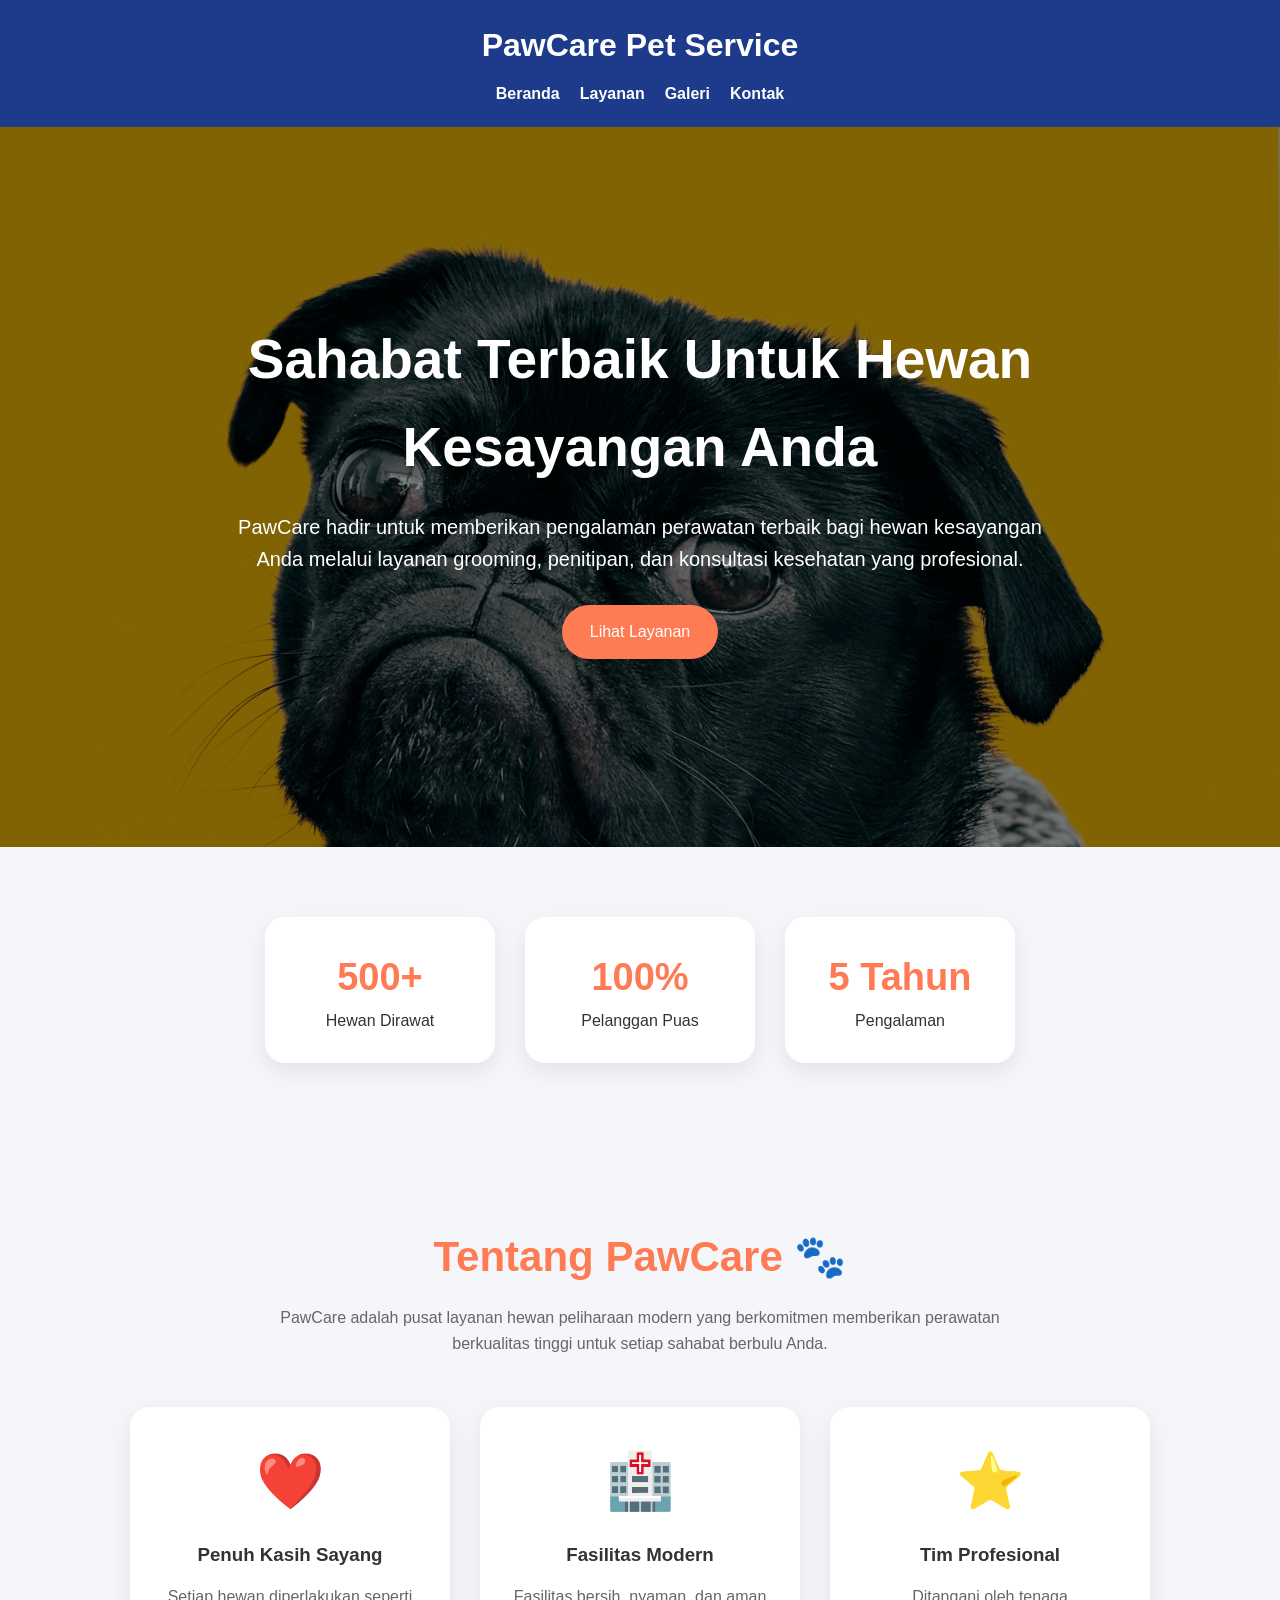
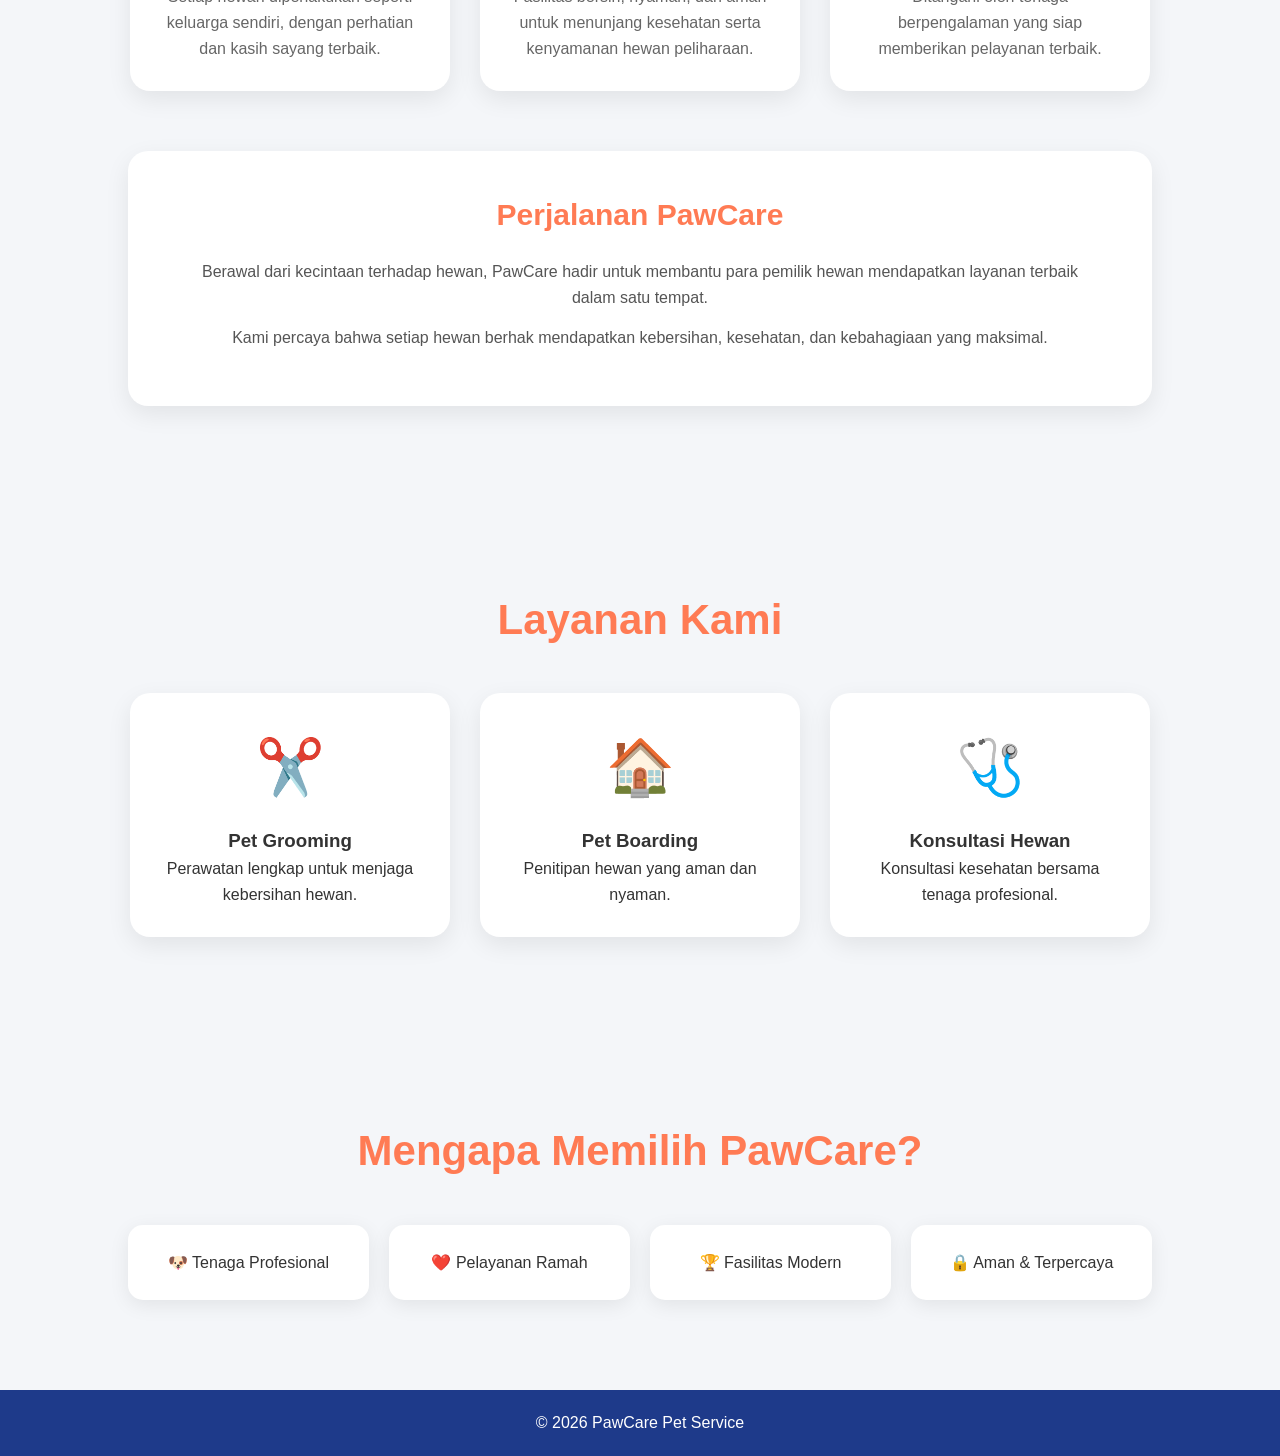
<file: index.html>
<!DOCTYPE html>
<html lang="id">
<head>
    <meta charset="UTF-8">
    <meta name="viewport" content="width=device-width, initial-scale=1.0">
    <title>PawCare Pet Service</title>
    <link rel="stylesheet" href="style.css">
</head>
<body>

<header>
    <h1>PawCare Pet Service</h1>

    <nav>
        <a href="index.html">Beranda</a>
        <a href="layanan.html">Layanan</a>
        <a href="galeri.html">Galeri</a>
        <a href="kontak.html">Kontak</a>
    </nav>
</header>

<section class="hero">

    <div class="hero-content">

        <h2>Sahabat Terbaik Untuk Hewan Kesayangan Anda</h2>

        <p>
            PawCare hadir untuk memberikan pengalaman perawatan terbaik
            bagi hewan kesayangan Anda melalui layanan grooming,
            penitipan, dan konsultasi kesehatan yang profesional.
        </p>

        <a href="layanan.html" class="btn">
            Lihat Layanan
        </a>

    </div>

</section>

<section class="stats">

    <div class="stat-box">
        <h3>500+</h3>
        <p>Hewan Dirawat</p>
    </div>

    <div class="stat-box">
        <h3>100%</h3>
        <p>Pelanggan Puas</p>
    </div>

    <div class="stat-box">
        <h3>5 Tahun</h3>
        <p>Pengalaman</p>
    </div>

</section>

<section class="about">

    <div class="about-title">
        <h2>Tentang PawCare 🐾</h2>

        <p>
            PawCare adalah pusat layanan hewan peliharaan modern yang
            berkomitmen memberikan perawatan berkualitas tinggi untuk
            setiap sahabat berbulu Anda.
        </p>
    </div>

    <div class="about-container">

        <div class="about-card">
            <div class="about-icon">❤️</div>
            <h3>Penuh Kasih Sayang</h3>
            <p>
                Setiap hewan diperlakukan seperti keluarga sendiri,
                dengan perhatian dan kasih sayang terbaik.
            </p>
        </div>

        <div class="about-card">
            <div class="about-icon">🏥</div>
            <h3>Fasilitas Modern</h3>
            <p>
                Fasilitas bersih, nyaman, dan aman untuk menunjang
                kesehatan serta kenyamanan hewan peliharaan.
            </p>
        </div>

        <div class="about-card">
            <div class="about-icon">⭐</div>
            <h3>Tim Profesional</h3>
            <p>
                Ditangani oleh tenaga berpengalaman yang siap
                memberikan pelayanan terbaik.
            </p>
        </div>

    </div>

    <div class="about-story">

        <h3>Perjalanan PawCare</h3>

        <p>
            Berawal dari kecintaan terhadap hewan, PawCare hadir
            untuk membantu para pemilik hewan mendapatkan layanan
            terbaik dalam satu tempat.
        </p>

        <p>
            Kami percaya bahwa setiap hewan berhak mendapatkan
            kebersihan, kesehatan, dan kebahagiaan yang maksimal.
        </p>

    </div>

</section>

<section class="services">

    <h2>Layanan Kami</h2>

    <div class="service-container">

        <div class="service-card">
            <div class="icon">✂️</div>
            <h3>Pet Grooming</h3>
            <p>Perawatan lengkap untuk menjaga kebersihan hewan.</p>
        </div>

        <div class="service-card">
            <div class="icon">🏠</div>
            <h3>Pet Boarding</h3>
            <p>Penitipan hewan yang aman dan nyaman.</p>
        </div>

        <div class="service-card">
            <div class="icon">🩺</div>
            <h3>Konsultasi Hewan</h3>
            <p>Konsultasi kesehatan bersama tenaga profesional.</p>
        </div>

    </div>

</section>

<section class="why-us">

    <h2>Mengapa Memilih PawCare?</h2>

    <div class="features">

        <div class="feature">🐶 Tenaga Profesional</div>
        <div class="feature">❤️ Pelayanan Ramah</div>
        <div class="feature">🏆 Fasilitas Modern</div>
        <div class="feature">🔒 Aman & Terpercaya</div>

    </div>

</section>

<footer>
    <p>© 2026 PawCare Pet Service</p>
</footer>

</body>
</html>
</file>
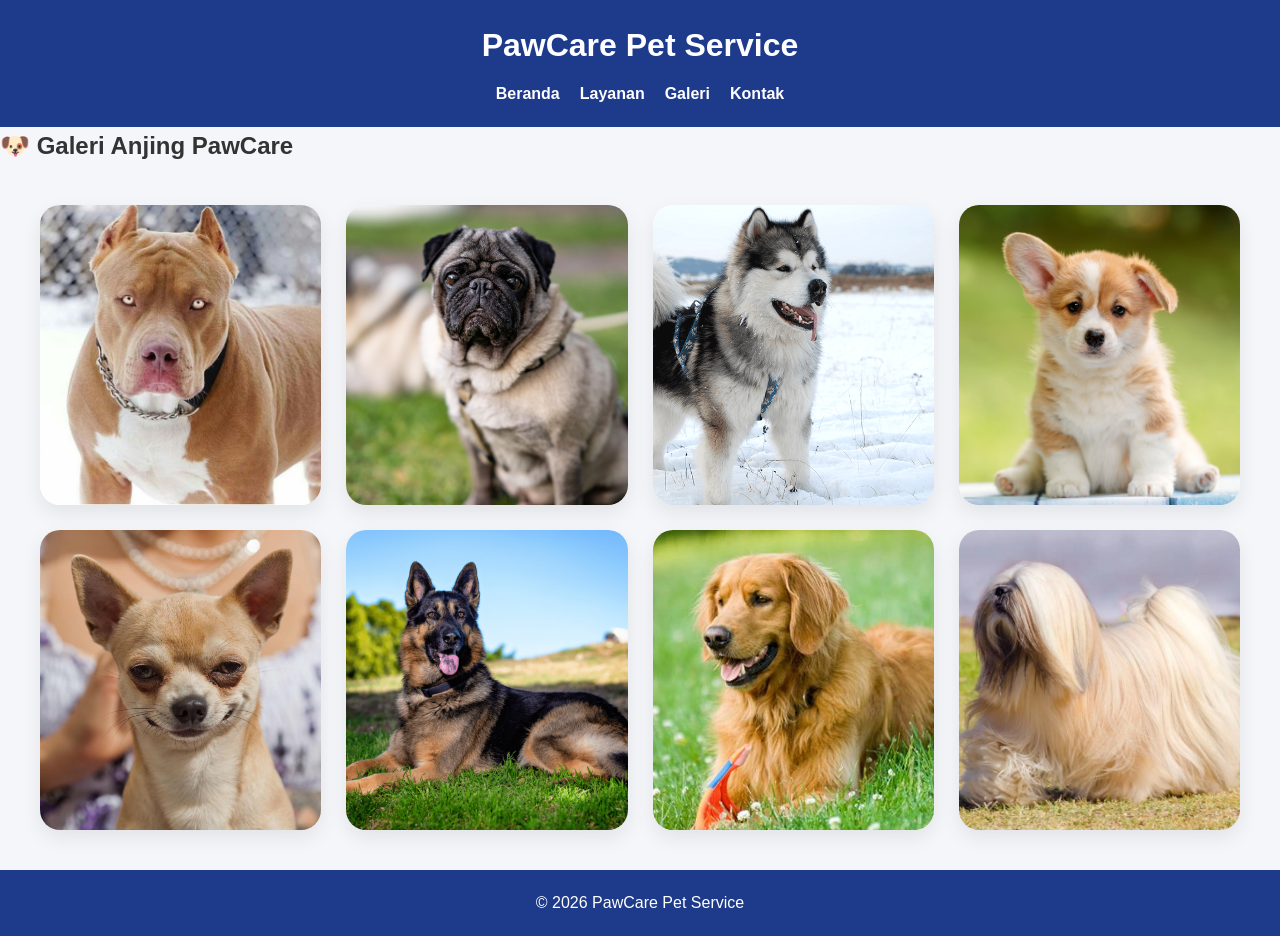
<file: anjing.html>
<!DOCTYPE html>
<html lang="id">
<head>
    <meta charset="UTF-8">
    <meta name="viewport" content="width=device-width, initial-scale=1.0">
    <title>Galeri Anjing - PawCare</title>
    <link rel="stylesheet" href="style.css">
</head>
<body>

<header>
    <h1>PawCare Pet Service</h1>

    <nav>
        <a href="index.html">Beranda</a>
        <a href="layanan.html">Layanan</a>
        <a href="galeri.html">Galeri</a>
        <a href="kontak.html">Kontak</a>
    </nav>
</header>

<section class="gallery-header">

    <h2>🐶 Galeri Anjing PawCare</h2>

    

</section>

<section class="gallery-section">

    <div class="pinterest-grid">

        <div class="gallery-card">
            <img src="img/anjing/1.jpg" alt="Anjing 1">
        </div>

        <div class="gallery-card">
            <img src="img/anjing/2.jpg" alt="Anjing 2">
        </div>

        <div class="gallery-card">
            <img src="img/anjing/3.webp" alt="Anjing 3">
        </div>

        <div class="gallery-card">
            <img src="img/anjing/4.jpg" alt="Anjing 4">
        </div>

        <div class="gallery-card">
            <img src="img/anjing/5.jpg" alt="Anjing 5">
        </div>

        <div class="gallery-card">
            <img src="img/anjing/6.png" alt="Anjing 6">
        </div>

        <div class="gallery-card">
            <img src="img/anjing/7.jpg" alt="Anjing 7">
        </div>

        <div class="gallery-card">
            <img src="img/anjing/8.png" alt="Anjing 8">
        </div>

    </div>

</section>

<footer>
    <p>© 2026 PawCare Pet Service</p>
</footer>

</body>
</html>
</file>
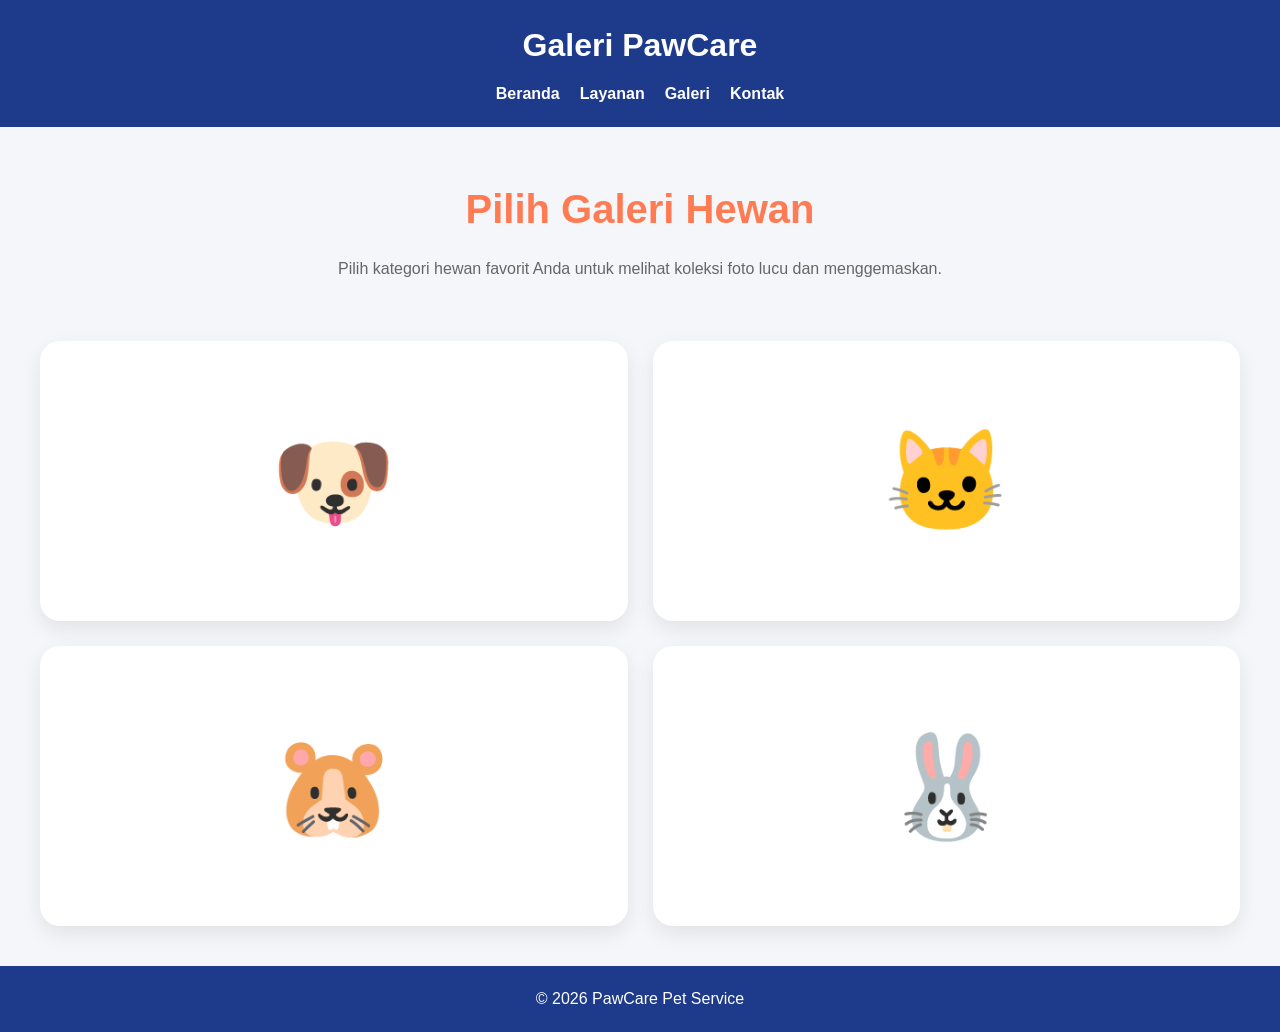
<file: galeri.html>
<!DOCTYPE html>
<html lang="id">
<head>
    <meta charset="UTF-8">
    <meta name="viewport" content="width=device-width, initial-scale=1.0">
    <title>Galeri PawCare</title>
    <link rel="stylesheet" href="style.css">
</head>
<body>

<header>
    <h1>Galeri PawCare</h1>

    <nav>
        <a href="index.html">Beranda</a>
        <a href="layanan.html">Layanan</a>
        <a href="galeri.html">Galeri</a>
        <a href="kontak.html">Kontak</a>
    </nav>
</header>

<section class="gallery-menu">

    <h2>Pilih Galeri Hewan</h2>

    <p>
        Pilih kategori hewan favorit Anda untuk melihat
        koleksi foto lucu dan menggemaskan.
    </p>

</section>

<div class="gallery">

    <div class="box">
        <a href="anjing.html">🐶</a>
    </div>

    <div class="box">
        <a href="kucing.html">🐱</a>
    </div>

    <div class="box">
        <a href="hamster.html">🐹</a>
    </div>

    <div class="box">
        <a href="kelinci.html">🐰</a>
    </div>

</div>

<footer>
    <p>© 2026 PawCare Pet Service</p>
</footer>

</body>
</html>
</file>
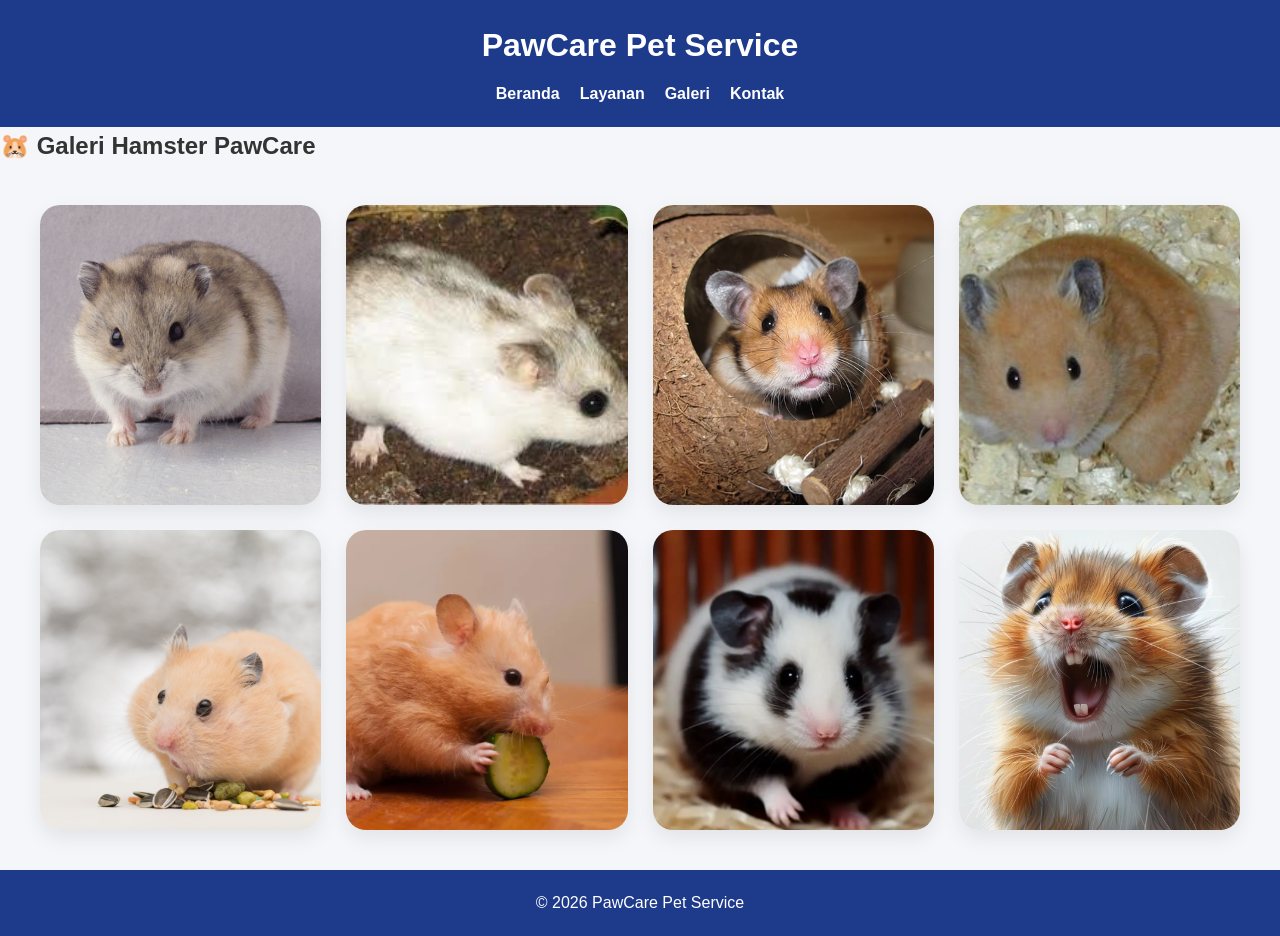
<file: hamster.html>
<!DOCTYPE html>
<html lang="id">
<head>
    <meta charset="UTF-8">
    <meta name="viewport" content="width=device-width, initial-scale=1.0">
    <title>Galeri Hamster - PawCare</title>
    <link rel="stylesheet" href="style.css">
</head>
<body>

<header>
    <h1>PawCare Pet Service</h1>

    <nav>
        <a href="index.html">Beranda</a>
        <a href="layanan.html">Layanan</a>
        <a href="galeri.html">Galeri</a>
        <a href="kontak.html">Kontak</a>
    </nav>
</header>

<section class="gallery-header">

    <h2>🐹 Galeri Hamster PawCare</h2>

    

</section>

<section class="gallery-section">

    <div class="pinterest-grid">

        <div class="gallery-card">
            <img src="img/hamster/1.jpg" alt="hamster/ 1">
        </div>

        <div class="gallery-card">
            <img src="img/hamster/2.jpeg" alt="hamster/ 2">
        </div>

        <div class="gallery-card">
            <img src="img/hamster/3.jpg" alt="hamster/ 3">
        </div>

        <div class="gallery-card">
            <img src="img/hamster/4.jpg" alt="hamster/ 4">
        </div>

        <div class="gallery-card">
            <img src="img/hamster/5.jpg" alt="hamster/ 5">
        </div>

        <div class="gallery-card">
            <img src="img/hamster/6.webp" alt="hamster/ 6">
        </div>

        <div class="gallery-card">
            <img src="img/hamster/7.webp" alt="hamster/ 7">
        </div>

        <div class="gallery-card">
            <img src="img/hamster/8.jpg" alt="hamster/ 8">
        </div>

    </div>

</section>

<footer>
    <p>© 2026 PawCare Pet Service</p>
</footer>

</body>
</html>
</file>
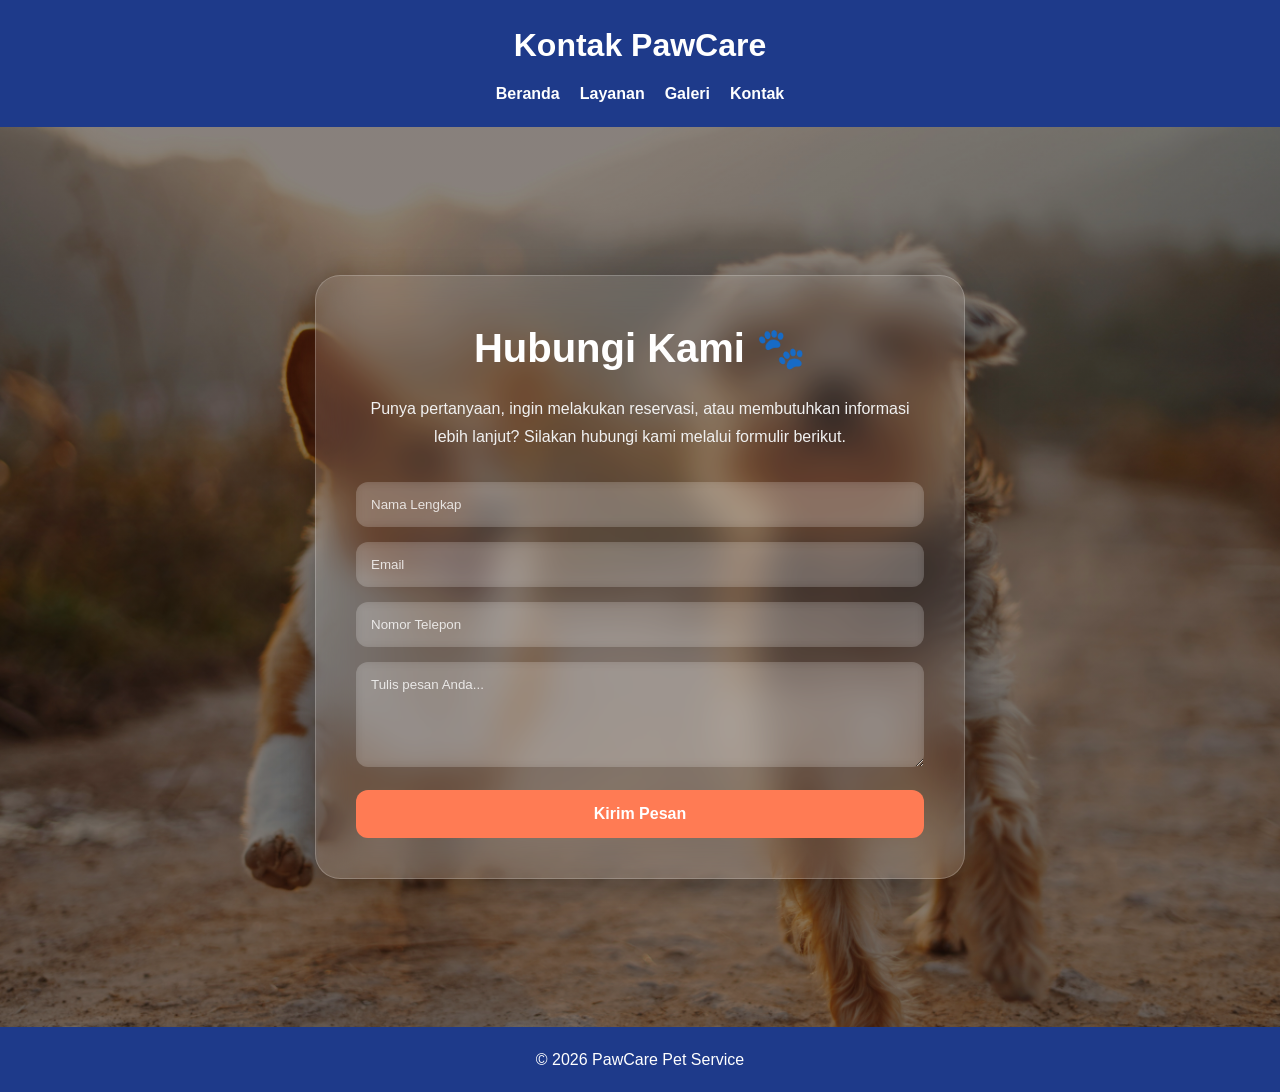
<file: kontak.html>
<!DOCTYPE html>
<html lang="id">
<head>
    <meta charset="UTF-8">
    <meta name="viewport" content="width=device-width, initial-scale=1.0">
    <title>Kontak PawCare</title>

    <link rel="stylesheet" href="style.css">
</head>
<body>

<header>
    <h1>Kontak PawCare</h1>

    <nav>
        <a href="index.html">Beranda</a>
        <a href="layanan.html">Layanan</a>
        <a href="galeri.html">Galeri</a>
        <a href="kontak.html">Kontak</a>
    </nav>
</header>

<section class="contact-section">

    <div class="contact-box">

        <h2>Hubungi Kami 🐾</h2>

        <p>
            Punya pertanyaan, ingin melakukan reservasi,
            atau membutuhkan informasi lebih lanjut?
            Silakan hubungi kami melalui formulir berikut.
        </p>

        <form>

            <input
                type="text"
                placeholder="Nama Lengkap"
                required
            >

            <input
                type="email"
                placeholder="Email"
                required
            >

            <input
                type="tel"
                placeholder="Nomor Telepon"
                required
            >

            <textarea
                rows="5"
                placeholder="Tulis pesan Anda..."
                required
            ></textarea>

            <button type="submit">
                Kirim Pesan
            </button>

        </form>

    </div>

</section>

<footer>
    <p>© 2026 PawCare Pet Service</p>
</footer>

</body>
</html>
</file>
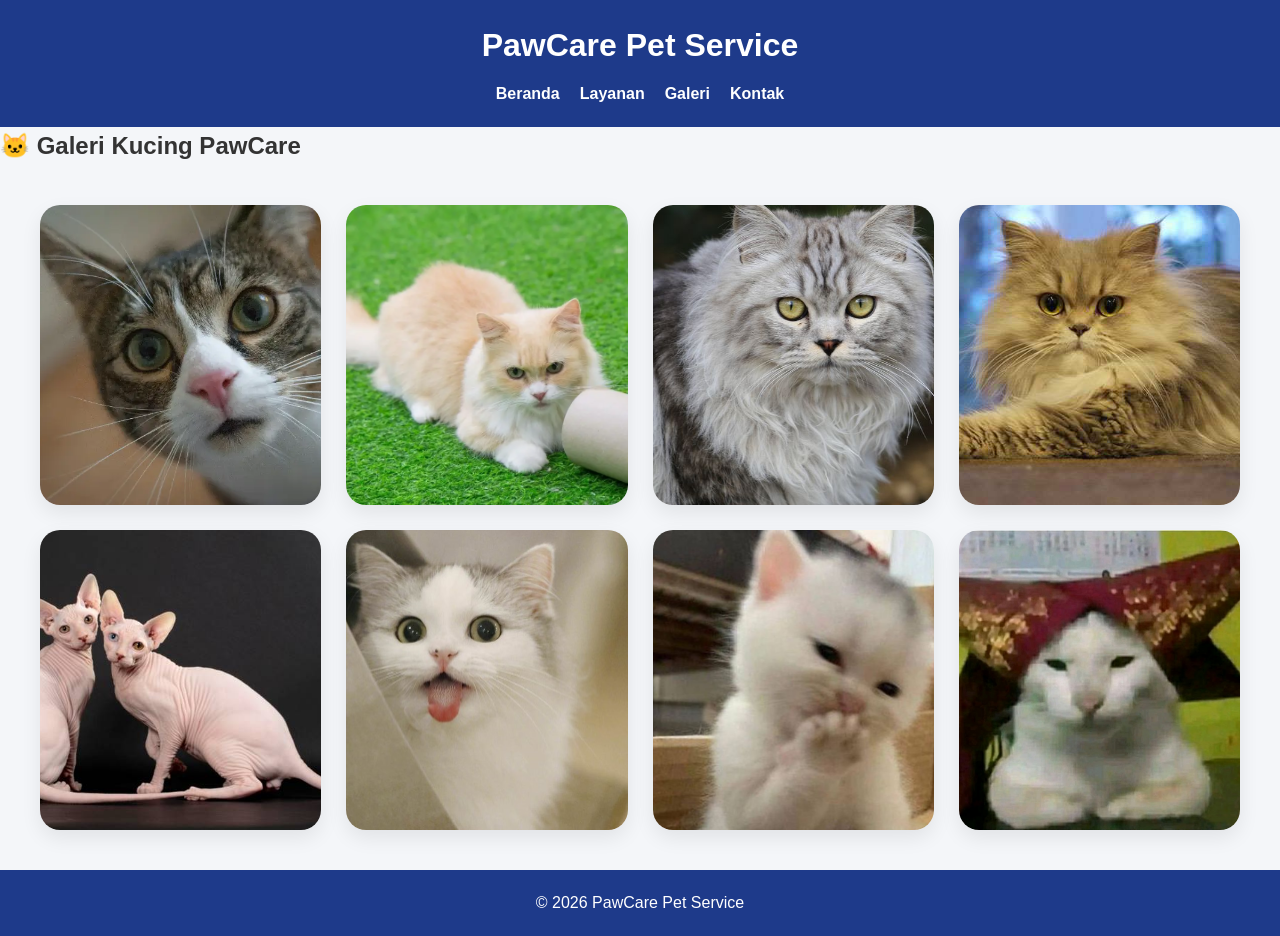
<file: kucing.html>
<!DOCTYPE html>
<html lang="id">
<head>
    <meta charset="UTF-8">
    <meta name="viewport" content="width=device-width, initial-scale=1.0">
    <title>Galeri Kucing - PawCare</title>
    <link rel="stylesheet" href="style.css">
</head>
<body>

<header>
    <h1>PawCare Pet Service</h1>

    <nav>
        <a href="index.html">Beranda</a>
        <a href="layanan.html">Layanan</a>
        <a href="galeri.html">Galeri</a>
        <a href="kontak.html">Kontak</a>
    </nav>
</header>

<section class="gallery-header">

    <h2> 🐱 Galeri Kucing PawCare</h2>

    

</section>

<section class="gallery-section">

    <div class="pinterest-grid">

        <div class="gallery-card">
            <img src="img/kucing/1.webp" alt="kucing// 1">
        </div>

        <div class="gallery-card">
            <img src="img/kucing/2.webp" alt="kucing// 2">
        </div>

        <div class="gallery-card">
            <img src="img/kucing/3.jpg" alt="kucing// 3">
        </div>

        <div class="gallery-card">
            <img src="img/kucing/4.jpg" alt="kucing// 4">
        </div>

        <div class="gallery-card">
            <img src="img/kucing/5.jpg" alt="kucing// 5">
        </div>

        <div class="gallery-card">
            <img src="img/kucing/6.jpg" alt="kucing// 6">
        </div>

        <div class="gallery-card">
            <img src="img/kucing/7.jpg" alt="kucing// 7">
        </div>

        <div class="gallery-card">
            <img src="img/kucing/8.jpg" alt="kucing// 8">
        </div>

    </div>

</section>

<footer>
    <p>© 2026 PawCare Pet Service</p>
</footer>

</body>
</html>
</file>
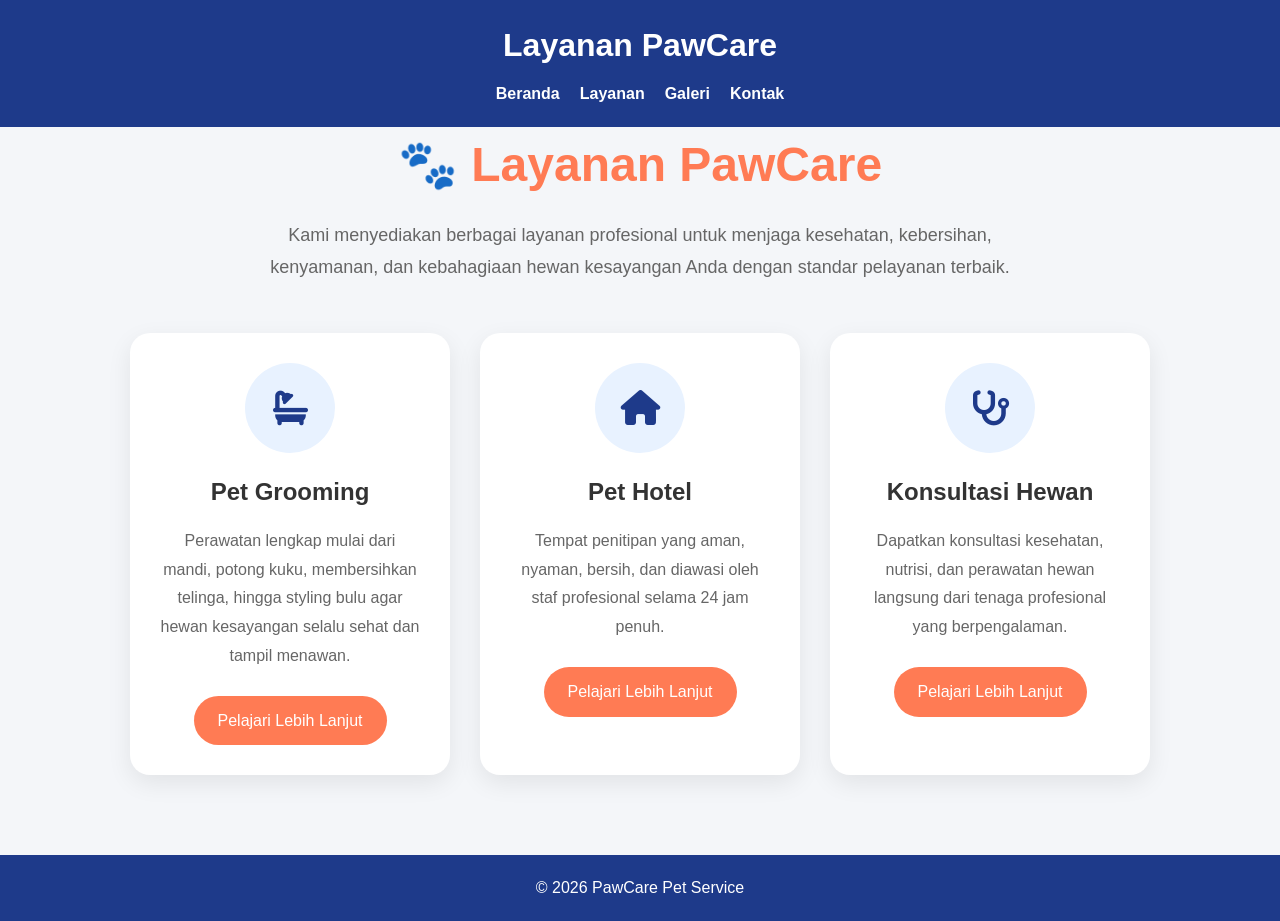
<file: layanan.html>
<!DOCTYPE html>
<html lang="id">
<head>
    <meta charset="UTF-8">
    <meta name="viewport" content="width=device-width, initial-scale=1.0">
    <title>PawCare - Layanan</title>

    <link rel="stylesheet" href="style.css">

    <link rel="stylesheet"
    href="https://cdnjs.cloudflare.com/ajax/libs/font-awesome/6.5.1/css/all.min.css">
</head>
<body>

<header>
    <h1>Layanan PawCare</h1>

    <nav>
        <a href="index.html">Beranda</a>
        <a href="layanan.html">Layanan</a>
        <a href="galeri.html">Galeri</a>
        <a href="kontak.html">Kontak</a>
    </nav>
</header>

<section class="service-section">

    <h1 class="judul">🐾 Layanan PawCare</h1>

    <p class="subjudul">
        Kami menyediakan berbagai layanan profesional untuk menjaga
        kesehatan, kebersihan, kenyamanan, dan kebahagiaan hewan
        kesayangan Anda dengan standar pelayanan terbaik.
    </p>

    <div class="container">

        <div class="service-item">

            <div class="icon">
                <i class="fa-solid fa-bath"></i>
            </div>

            <h2>Pet Grooming</h2>

            <p>
                Perawatan lengkap mulai dari mandi, potong kuku,
                membersihkan telinga, hingga styling bulu agar
                hewan kesayangan selalu sehat dan tampil menawan.
            </p>

            <a href="#" class="btn-service">
                Pelajari Lebih Lanjut
            </a>

        </div>

        <div class="service-item">

            <div class="icon">
                <i class="fa-solid fa-house"></i>
            </div>

            <h2>Pet Hotel</h2>

            <p>
                Tempat penitipan yang aman, nyaman, bersih,
                dan diawasi oleh staf profesional selama
                24 jam penuh.
            </p>

            <a href="#" class="btn-service">
                Pelajari Lebih Lanjut
            </a>

        </div>

        <div class="service-item">

            <div class="icon">
                <i class="fa-solid fa-stethoscope"></i>
            </div>

            <h2>Konsultasi Hewan</h2>

            <p>
                Dapatkan konsultasi kesehatan, nutrisi,
                dan perawatan hewan langsung dari tenaga
                profesional yang berpengalaman.
            </p>

            <a href="#" class="btn-service">
                Pelajari Lebih Lanjut
            </a>

        </div>

    </div>

</section>

<footer>
    <p>© 2026 PawCare Pet Service</p>
</footer>

</body>
</html>
</file>
<file: style.css>
/* =========================
   RESET
========================= */

*{
    margin:0;
    padding:0;
    box-sizing:border-box;
    font-family:Arial, Helvetica, sans-serif;
}

html{
    scroll-behavior:smooth;
}

body{
    background:#f4f6f9;
    color:#333;
    line-height:1.6;
}

/* =========================
   HEADER
========================= */

header{
    background:#1e3a8a;
    color:white;
    text-align:center;
    padding:20px;
    position:sticky;
    top:0;
    z-index:1000;
}

header h1{
    margin-bottom:10px;
}

nav{
    display:flex;
    justify-content:center;
    flex-wrap:wrap;
    gap:20px;
}

nav a{
    color:white;
    text-decoration:none;
    font-weight:bold;
    transition:.3s;
}

nav a:hover{
    color:#ffb089;
}

/* =========================
   BUTTON
========================= */

.btn{
    display:inline-block;
    padding:14px 28px;
    background:#ff7b54;
    color:white;
    text-decoration:none;
    border-radius:30px;
    transition:.3s;
}

.btn:hover{
    transform:translateY(-4px);
    box-shadow:0 10px 25px rgba(255,123,84,.4);
}

/* =========================
   HERO SECTION
========================= */

.hero{
    min-height:80vh;

    background:
    linear-gradient(
        rgba(0,0,0,.45),
        rgba(0,0,0,.45)
    ),
    url("img/index/1.jpeg");

    background-size:cover;
    background-position:center;

    display:flex;
    justify-content:center;
    align-items:center;

    text-align:center;
    color:white;
    padding:20px;
}

.hero-content{
    max-width:850px;
    animation:fadeUp 1s ease;
}

.hero h2{
    font-size:55px;
    margin-bottom:20px;
}

.hero p{
    font-size:20px;
    margin-bottom:30px;
}

/* =========================
   STATS
========================= */

.stats{
    display:flex;
    justify-content:center;
    flex-wrap:wrap;
    gap:30px;
    padding:70px 20px;
}

.stat-box{
    background:white;
    width:230px;
    padding:30px;
    text-align:center;
    border-radius:20px;
    box-shadow:0 8px 25px rgba(0,0,0,.08);
    transition:.4s;
}

.stat-box:hover{
    transform:translateY(-10px);
}

.stat-box h3{
    color:#ff7b54;
    font-size:38px;
}

/* =========================
   ABOUT
========================= */

.about{
    padding:90px 10%;
    text-align:center;
}

.about-title h2{
    font-size:42px;
    color:#ff7b54;
    margin-bottom:15px;
}

.about-title p{
    max-width:800px;
    margin:auto;
    color:#666;
}

.about-container{
    display:flex;
    justify-content:center;
    flex-wrap:wrap;
    gap:30px;
    margin-top:50px;
}

.about-card{
    width:320px;
    background:white;
    padding:30px;
    border-radius:20px;
    box-shadow:0 8px 25px rgba(0,0,0,.08);
    transition:.4s;
}

.about-card:hover{
    transform:translateY(-10px);
    box-shadow:0 20px 40px rgba(0,0,0,.15);
}

.about-icon{
    font-size:55px;
    margin-bottom:15px;
}

.about-card h3{
    margin-bottom:15px;
}

.about-card p{
    color:#666;
}

.about-story{
    margin-top:60px;
    background:white;
    padding:40px;
    border-radius:20px;
    box-shadow:0 8px 25px rgba(0,0,0,.08);
}

.about-story h3{
    color:#ff7b54;
    margin-bottom:20px;
    font-size:30px;
}

.about-story p{
    max-width:900px;
    margin:15px auto;
    color:#555;
}

/* =========================
   SERVICES HOME
========================= */

.services{
    padding:90px 10%;
    text-align:center;
}

.services h2{
    color:#ff7b54;
    font-size:42px;
    margin-bottom:40px;
}

.service-container{
    display:flex;
    justify-content:center;
    flex-wrap:wrap;
    gap:30px;
}

.service-card{
    width:320px;
    background:white;
    padding:30px;
    border-radius:20px;
    box-shadow:0 8px 25px rgba(0,0,0,.08);
    transition:.4s;
}

.service-card:hover{
    transform:translateY(-10px);
    box-shadow:0 20px 40px rgba(0,0,0,.15);
}

.service-card .icon{
    font-size:55px;
    margin-bottom:15px;
}

/* =========================
   WHY US
========================= */

.why-us{
    padding:90px 10%;
    text-align:center;
}

.why-us h2{
    color:#ff7b54;
    font-size:42px;
    margin-bottom:40px;
}

.features{
    display:grid;
    grid-template-columns:
    repeat(auto-fit,minmax(220px,1fr));
    gap:20px;
}

.feature{
    background:white;
    padding:25px;
    border-radius:15px;
    box-shadow:0 5px 20px rgba(0,0,0,.08);
    transition:.3s;
}

.feature:hover{
    transform:scale(1.05);
}

/* =========================
   HALAMAN LAYANAN
========================= */

.service-section{
    padding:0px 20px 80px;
    text-align:center;
}

.judul{
    font-size:3rem;
    color:#ff7b54;
    margin-bottom:15px;
}

.subjudul{
    max-width:800px;
    margin:0 auto 50px;
    color:#666;
    line-height:1.8;
    font-size:18px;
}

.container{
    display:flex;
    justify-content:center;
    gap:30px;
    flex-wrap:wrap;
}

.service-item{
    width:320px;
    background:white;
    padding:30px;
    border-radius:25px;

    box-shadow:
    0 10px 25px rgba(0,0,0,.08);

    transition:.4s ease;
}

.service-item:hover{
    transform:
    translateY(-12px);

    box-shadow:
    0 20px 40px rgba(0,0,0,.15);
}

.service-item .icon{
    width:90px;
    height:90px;

    margin:auto auto 20px;

    background:#eaf3ff;
    color:#1e3a8a;

    border-radius:50%;

    display:flex;
    justify-content:center;
    align-items:center;

    font-size:35px;
}

.service-item h2{
    margin-bottom:15px;
}

.service-item p{
    color:#666;
    line-height:1.8;
    margin-bottom:25px;
}

.btn-service{
    display:inline-block;
    padding:12px 24px;

    background:#ff7b54;
    color:white;

    text-decoration:none;
    border-radius:30px;

    transition:.3s;
}

.btn-service:hover{
    transform:translateY(-3px);
    box-shadow:
    0 10px 20px rgba(255,123,84,.4);
}

@media(max-width:768px){

    .judul{
        font-size:2.2rem;
    }

    .service-item{
        width:100%;
        max-width:350px;
    }

}

.service-item{
    width:320px;
    background:white;
    padding:30px;
    border-radius:20px;
    box-shadow:0 8px 25px rgba(0,0,0,.08);
    transition:.4s;
}

.service-item:hover{
    transform:translateY(-10px);
    box-shadow:0 20px 40px rgba(0,0,0,.15);
}

.service-item .icon{
    width:90px;
    height:90px;

    margin:auto auto 20px;

    background:#e8f2ff;
    color:#1e3a8a;

    border-radius:50%;

    display:flex;
    align-items:center;
    justify-content:center;

    font-size:35px;
}

/* =========================
   GALERI MENU
========================= */

.gallery-menu{
    text-align:center;
    padding:50px 20px 20px;
}

.gallery-menu h2{
    color:#ff7b54;
    font-size:40px;
    margin-bottom:15px;
}

.gallery-menu p{
    max-width:700px;
    margin:auto;
    color:#666;
}

.gallery{
    display:grid;
    grid-template-columns:repeat(2,1fr);
    gap:25px;
    padding:40px;
}

.box{
    background:white;
    border-radius:20px;
    padding:60px;
    text-align:center;
    font-size:100px;

    box-shadow:0 8px 20px rgba(0,0,0,.08);

    transition:.3s;
}

.box:hover{
    transform:translateY(-10px) scale(1.03);
    box-shadow:0 15px 35px rgba(0,0,0,.15);
}

.box a{
    text-decoration:none;
    color:inherit;
    display:block;
}

.box a:focus{
    outline:none;
}

/* =========================
   GALLERY FOTO
========================= */

.gallery-section{
    padding:40px;
}

.gallery-title{
    text-align:center;
    color:#ff7b54;
    font-size:42px;
    margin-bottom:15px;
}

.gallery-desc{
    text-align:center;
    max-width:700px;
    margin:0 auto 40px;
    color:#666;
}

.pinterest-grid{
    display:grid;
    grid-template-columns:repeat(4,1fr);
    gap:20px;
}

.gallery-card{
    overflow:hidden;
    border-radius:20px;
    background:white;
    box-shadow:0 5px 15px rgba(0,0,0,.1);
    transition:.3s;
}

.gallery-card:hover{
    transform:translateY(-5px);
}

.gallery-card img{
    width:100%;
    height:280px;
    object-fit:cover;
    display:block;
}

/* =========================
   FORM KONTAK
========================= */

/* =========================
   CONTACT PAGE
========================= */

.contact-section{

    min-height:100vh;

    background:
    linear-gradient(
        rgba(0,0,0,.45),
        rgba(0,0,0,.45)
        
    ),
    url("img/kontak/1.jpeg");

    background-size:cover;
    background-position:center;

    display:flex;
    justify-content:center;
    align-items:center;

    padding:50px 20px;
}

.contact-box{

    width:100%;
    max-width:650px;

    padding:40px;

    background:rgba(255,255,255,0.12);

    backdrop-filter:blur(18px);
    -webkit-backdrop-filter:blur(18px);

    border:1px solid rgba(255,255,255,0.2);

    border-radius:25px;

    box-shadow:
    0 8px 32px rgba(0,0,0,.25);

    color:white;

    text-align:center;
}

.contact-box h2{
    font-size:40px;
    margin-bottom:15px;
}

.contact-box p{
    margin-bottom:30px;
    line-height:1.8;
    color:#f1f1f1;
}

.contact-box form{
    width:100%;
    margin:0;
}

.contact-box input,
.contact-box textarea{

    width:100%;

    padding:15px;

    border:none;

    border-radius:12px;

    margin-bottom:15px;

    background:
    rgba(255,255,255,0.15);

    color:white;

    outline:none;

    backdrop-filter:blur(5px);
}

.contact-box input::placeholder,
.contact-box textarea::placeholder{
    color:rgba(255,255,255,0.8);
}

.contact-box button{

    width:100%;

    padding:15px;

    border:none;

    border-radius:12px;

    background:#ff7b54;

    color:white;

    font-size:16px;
    font-weight:bold;

    cursor:pointer;

    transition:.3s;
}

.contact-box button:hover{

    transform:translateY(-3px);

    box-shadow:
    0 10px 25px rgba(255,123,84,.5);
}

/* =========================
   GALERI FOTO
========================= */

.gallery-section{
    padding:40px;
}

.pinterest-grid{
    display:grid;
    grid-template-columns:repeat(4,1fr);
    gap:25px;
}

.gallery-card{
    overflow:hidden;
    border-radius:20px;
    background:white;
    box-shadow:0 8px 20px rgba(0,0,0,.08);
    transition:.35s ease;
    cursor:pointer;
}

.gallery-card:hover{
    transform:translateY(-8px);
    box-shadow:0 20px 35px rgba(0,0,0,.15);
}

.gallery-card img{
    width:100%;
    height:300px;
    object-fit:cover;
    display:block;
    transition:.5s ease;
}

.gallery-card:hover img{
    transform:scale(1.08);
}

/* =========================
   RESPONSIVE
========================= */

@media (max-width:992px){

    .pinterest-grid{
        grid-template-columns:repeat(3,1fr);
    }

}

@media (max-width:768px){

    .gallery-header h2{
        font-size:32px;
    }

    .pinterest-grid{
        grid-template-columns:repeat(2,1fr);
    }

}

@media (max-width:480px){

    .pinterest-grid{
        grid-template-columns:1fr;
    }

}

/* RESPONSIVE */

@media(max-width:768px){

    .contact-box{
        padding:30px;
    }

    .contact-box h2{
        font-size:30px;
    }

}

/* =========================
   FOOTER
========================= */

footer{
    background:#1e3a8a;
    color:white;
    text-align:center;
    padding:20px;
    margin-top:0px;
}

/* =========================
   ANIMATION
========================= */

@keyframes fadeUp{

    from{
        opacity:0;
        transform:translateY(30px);
    }

    to{
        opacity:1;
        transform:translateY(0);
    }

}

/* =========================
   RESPONSIVE
========================= */

@media(max-width:992px){

    .pinterest-grid{
        grid-template-columns:repeat(3,1fr);
    }

}

@media(max-width:768px){

    .hero h2{
        font-size:38px;
    }

    .hero p{
        font-size:18px;
    }

    .gallery{
        grid-template-columns:1fr;
    }

    .pinterest-grid{
        grid-template-columns:repeat(2,1fr);
    }

    .about-title h2,
    .services h2,
    .why-us h2,
    .gallery-title{
        font-size:32px;
    }

}

@media(max-width:480px){

    .pinterest-grid{
        grid-template-columns:1fr;
    }

    .box{
        font-size:70px;
        padding:40px;
    }

}
</file>
